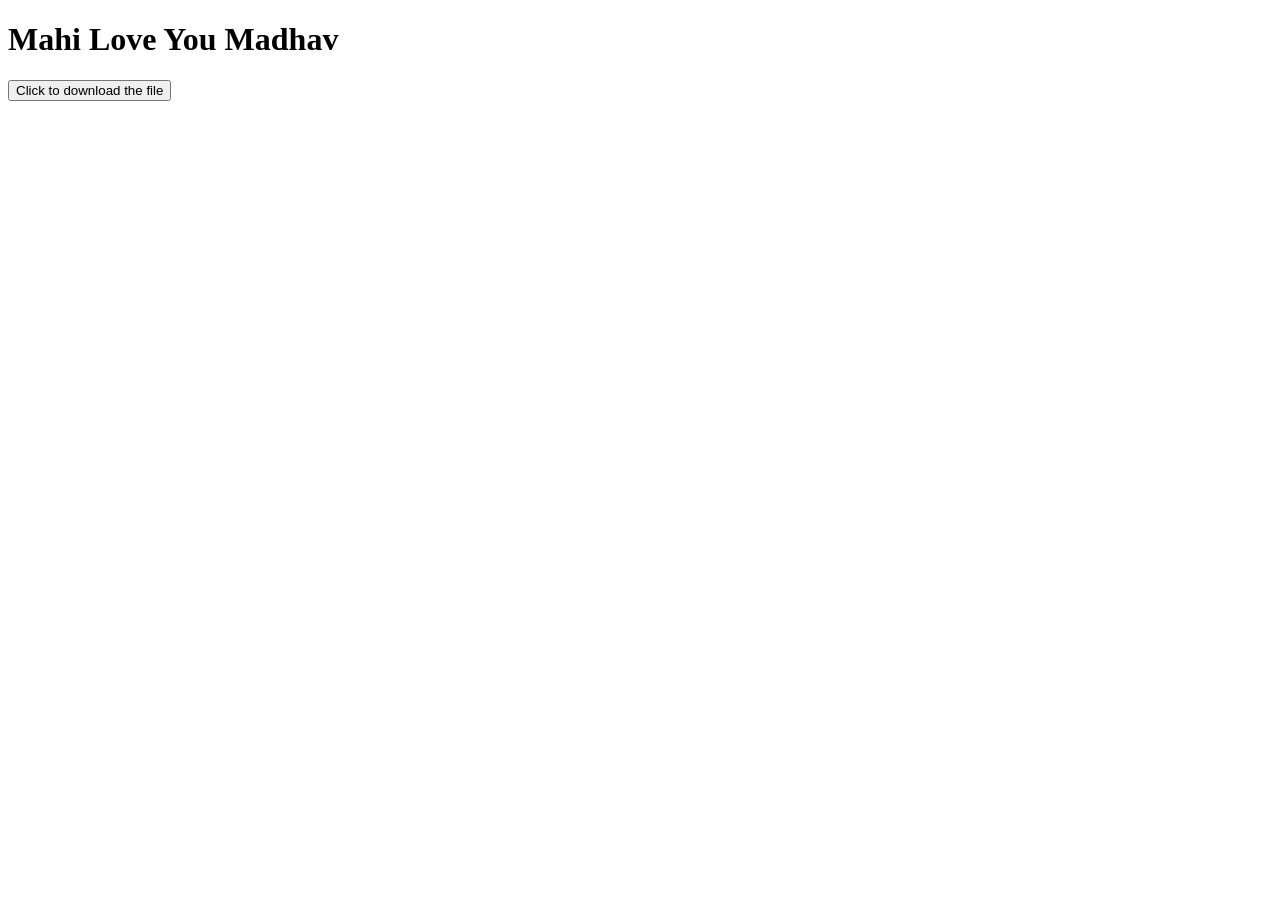
<file: flask/flask_static/templates/index.html>
<!DOCTYPE html>
<html lang="en">
<head>
    <meta charset="UTF-8">
    <meta name="viewport" content="width=device-width, initial-scale=1.0">
    <title>Document</title>
</head>
<body>
    <h1>Mahi Love You Madhav</h1>
    <a href="/static/1.zip">
        <button>Click to download the file</button>
    </a>
</body>
</html>
</file>
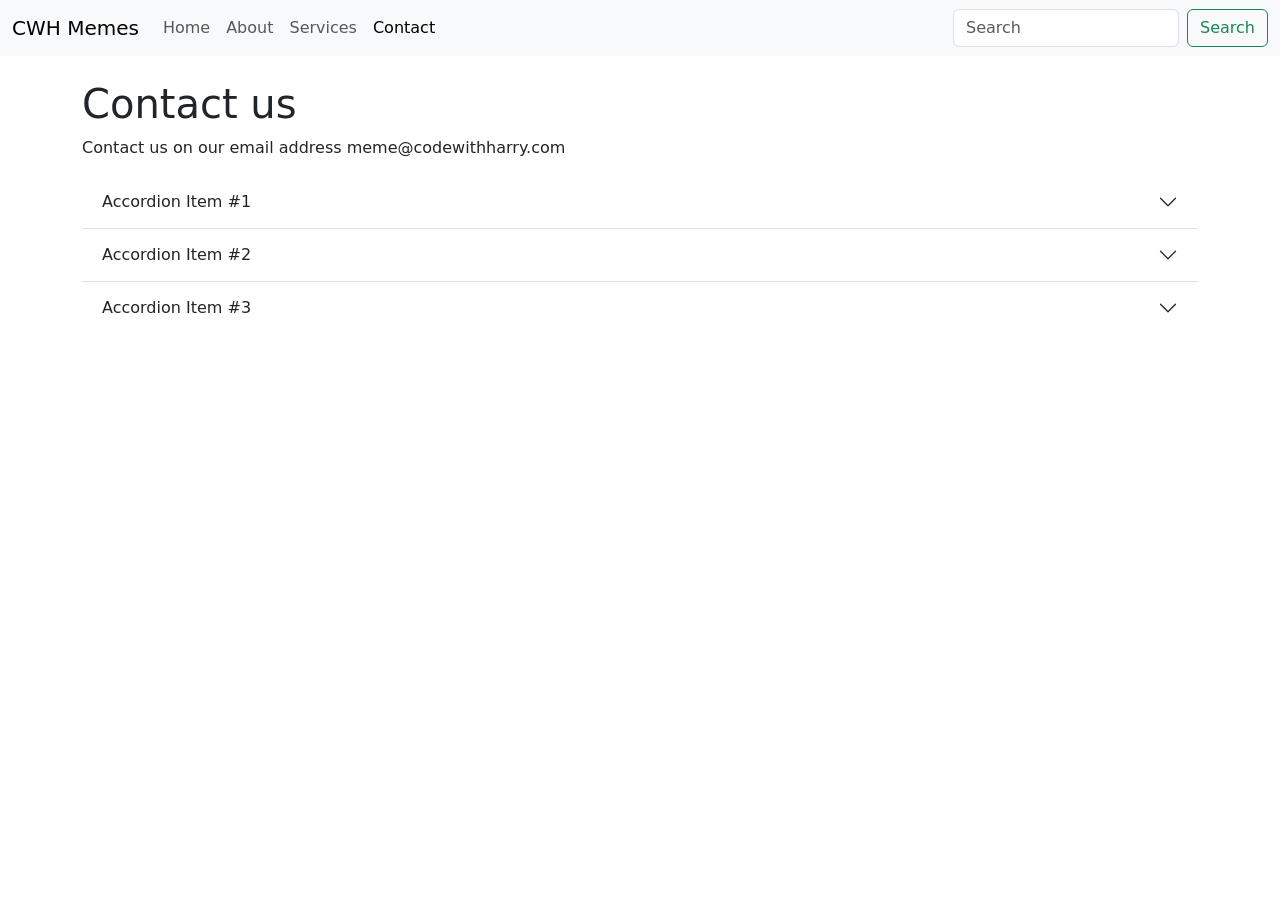
<file: flask/templates/contact.html>
<!doctype html>
<html lang="en">
  <head>
    <meta charset="utf-8">
    <meta name="viewport" content="width=device-width, initial-scale=1">
    <title>Contact Meme Generating Agency - CodeWithHarry</title>
    <link href="https://cdn.jsdelivr.net/npm/bootstrap@5.3.6/dist/css/bootstrap.min.css" rel="stylesheet" integrity="sha384-4Q6Gf2aSP4eDXB8Miphtr37CMZZQ5oXLH2yaXMJ2w8e2ZtHTl7GptT4jmndRuHDT" crossorigin="anonymous">
  </head>
  <body>
    <nav class="navbar navbar-expand-lg bg-body-tertiary">
        <div class="container-fluid">
          <a class="navbar-brand" href="#">CWH Memes</a>
          <button class="navbar-toggler" type="button" data-bs-toggle="collapse" data-bs-target="#navbarSupportedContent" aria-controls="navbarSupportedContent" aria-expanded="false" aria-label="Toggle navigation">
            <span class="navbar-toggler-icon"></span>
          </button>
          <div class="collapse navbar-collapse" id="navbarSupportedContent">
            <ul class="navbar-nav me-auto mb-2 mb-lg-0">
              <li class="nav-item">
                <a class="nav-link" aria-current="page" href="/">Home</a>
              </li>
              <li class="nav-item">
                <a class="nav-link" href="/about">About</a>
              </li>

              <li class="nav-item">
                <a class="nav-link" href="/services">Services</a>
              </li>

              <li class="nav-item">
                <a class="nav-link active" href="/contact">Contact</a>
              </li>
               
              
            </ul>
            <form class="d-flex" role="search">
              <input class="form-control me-2" type="search" placeholder="Search" aria-label="Search"/>
              <button class="btn btn-outline-success" type="submit">Search</button>
            </form>
          </div>
        </div>
      </nav>

      <div class="container my-4">
        <h1>Contact us</h1>
        <p>

            Contact us on our email address meme@codewithharry.com
        </p>
        <div class="accordion accordion-flush" id="accordionFlushExample">
            <div class="accordion-item">
              <h2 class="accordion-header">
                <button class="accordion-button collapsed" type="button" data-bs-toggle="collapse" data-bs-target="#flush-collapseOne" aria-expanded="false" aria-controls="flush-collapseOne">
                  Accordion Item #1
                </button>
              </h2>
              <div id="flush-collapseOne" class="accordion-collapse collapse" data-bs-parent="#accordionFlushExample">
                <div class="accordion-body">Placeholder content for this accordion, which is intended to demonstrate the <code>.accordion-flush</code> class. This is the first item’s accordion body.</div>
              </div>
            </div>
            <div class="accordion-item">
              <h2 class="accordion-header">
                <button class="accordion-button collapsed" type="button" data-bs-toggle="collapse" data-bs-target="#flush-collapseTwo" aria-expanded="false" aria-controls="flush-collapseTwo">
                  Accordion Item #2
                </button>
              </h2>
              <div id="flush-collapseTwo" class="accordion-collapse collapse" data-bs-parent="#accordionFlushExample">
                <div class="accordion-body">Placeholder content for this accordion, which is intended to demonstrate the <code>.accordion-flush</code> class. This is the second item’s accordion body. Let’s imagine this being filled with some actual content.</div>
              </div>
            </div>
            <div class="accordion-item">
              <h2 class="accordion-header">
                <button class="accordion-button collapsed" type="button" data-bs-toggle="collapse" data-bs-target="#flush-collapseThree" aria-expanded="false" aria-controls="flush-collapseThree">
                  Accordion Item #3
                </button>
              </h2>
              <div id="flush-collapseThree" class="accordion-collapse collapse" data-bs-parent="#accordionFlushExample">
                <div class="accordion-body">Placeholder content for this accordion, which is intended to demonstrate the <code>.accordion-flush</code> class. This is the third item’s accordion body. Nothing more exciting happening here in terms of content, but just filling up the space to make it look, at least at first glance, a bit more representative of how this would look in a real-world application.</div>
              </div>
            </div>
          </div>
      </div>


    <!-- Script for bootstrap  -->
    <script src="https://cdn.jsdelivr.net/npm/bootstrap@5.3.6/dist/js/bootstrap.bundle.min.js" integrity="sha384-j1CDi7MgGQ12Z7Qab0qlWQ/Qqz24Gc6BM0thvEMVjHnfYGF0rmFCozFSxQBxwHKO" crossorigin="anonymous"></script>
  </body>
</html>
</file>
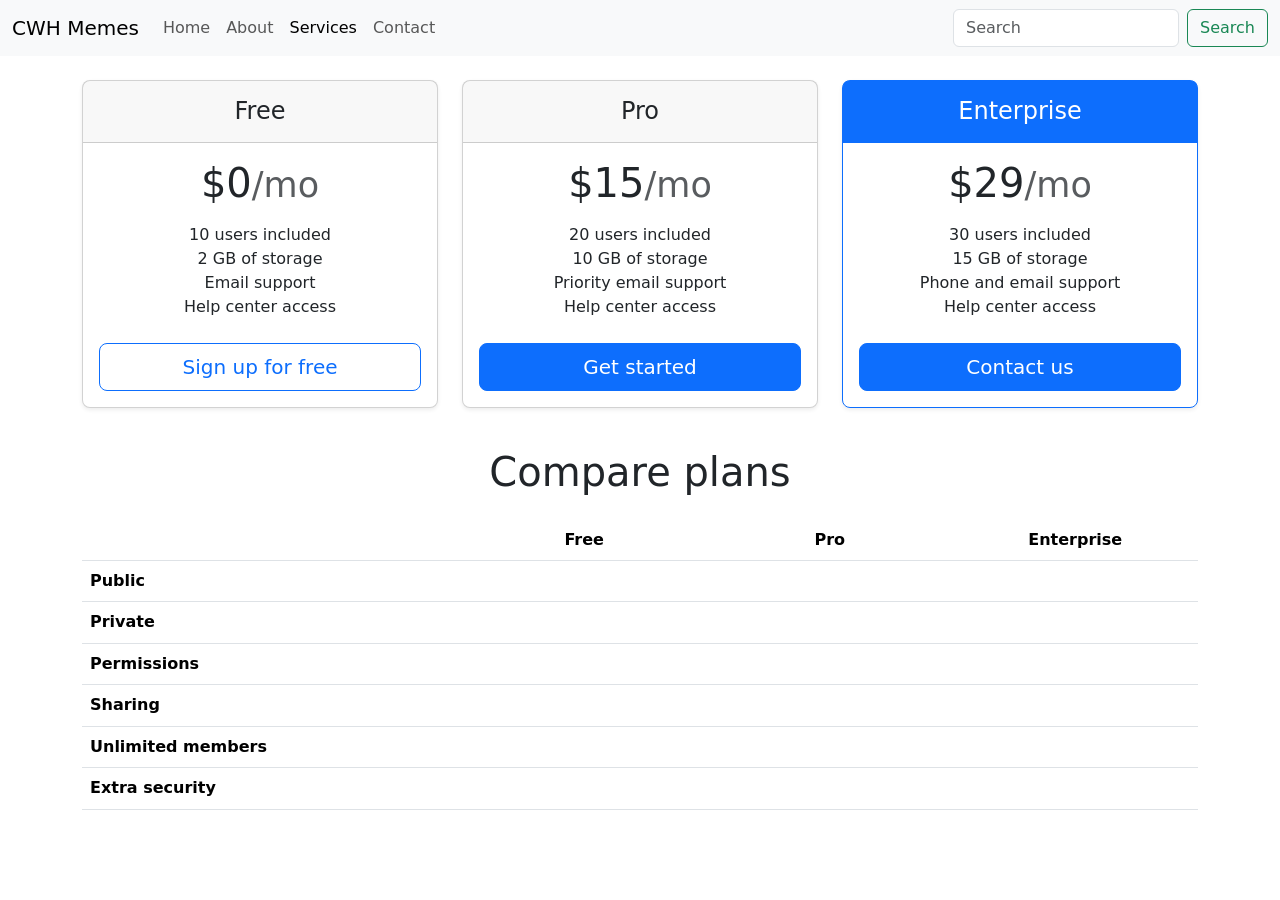
<file: flask/templates/services.html>
<!doctype html>
<html lang="en">
  <head>
    <meta charset="utf-8">
    <meta name="viewport" content="width=device-width, initial-scale=1">
    <title>Services Offered: Meme Generating Agency - CodeWithHarry</title>
    <link href="https://cdn.jsdelivr.net/npm/bootstrap@5.3.6/dist/css/bootstrap.min.css" rel="stylesheet" integrity="sha384-4Q6Gf2aSP4eDXB8Miphtr37CMZZQ5oXLH2yaXMJ2w8e2ZtHTl7GptT4jmndRuHDT" crossorigin="anonymous">
  </head>
  <body>
    <nav class="navbar navbar-expand-lg bg-body-tertiary">
        <div class="container-fluid">
          <a class="navbar-brand" href="#">CWH Memes</a>
          <button class="navbar-toggler" type="button" data-bs-toggle="collapse" data-bs-target="#navbarSupportedContent" aria-controls="navbarSupportedContent" aria-expanded="false" aria-label="Toggle navigation">
            <span class="navbar-toggler-icon"></span>
          </button>
          <div class="collapse navbar-collapse" id="navbarSupportedContent">
            <ul class="navbar-nav me-auto mb-2 mb-lg-0">
              <li class="nav-item">
                <a class="nav-link" aria-current="page" href="/">Home</a>
              </li>
              <li class="nav-item">
                <a class="nav-link" href="/about">About</a>
              </li>

              <li class="nav-item">
                <a class="nav-link active" href="/services">Services</a>
              </li>

              <li class="nav-item">
                <a class="nav-link" href="/contact">Contact</a>
              </li>
               
              
            </ul>
            <form class="d-flex" role="search">
              <input class="form-control me-2" type="search" placeholder="Search" aria-label="Search"/>
              <button class="btn btn-outline-success" type="submit">Search</button>
            </form>
          </div>
        </div>
      </nav>



      <div class="container my-4">
        <main>
            <div class="row row-cols-1 row-cols-md-3 mb-3 text-center">
                <div class="col">
                    <div class="card mb-4 rounded-3 shadow-sm">
                        <div class="card-header py-3">
                            <h4 class="my-0 fw-normal">Free</h4>
                        </div>
                        <div class="card-body">
                            <h1 class="card-title pricing-card-title">$0<small
                                    class="text-body-secondary fw-light">/mo</small></h1>
                            <ul class="list-unstyled mt-3 mb-4">
                                <li>10 users included</li>
                                <li>2 GB of storage</li>
                                <li>Email support</li>
                                <li>Help center access</li>
                            </ul> <button type="button" class="w-100 btn btn-lg btn-outline-primary">Sign up for
                                free</button>
                        </div>
                    </div>
                </div>
                <div class="col">
                    <div class="card mb-4 rounded-3 shadow-sm">
                        <div class="card-header py-3">
                            <h4 class="my-0 fw-normal">Pro</h4>
                        </div>
                        <div class="card-body">
                            <h1 class="card-title pricing-card-title">$15<small
                                    class="text-body-secondary fw-light">/mo</small></h1>
                            <ul class="list-unstyled mt-3 mb-4">
                                <li>20 users included</li>
                                <li>10 GB of storage</li>
                                <li>Priority email support</li>
                                <li>Help center access</li>
                            </ul> <button type="button" class="w-100 btn btn-lg btn-primary">Get started</button>
                        </div>
                    </div>
                </div>
                <div class="col">
                    <div class="card mb-4 rounded-3 shadow-sm border-primary">
                        <div class="card-header py-3 text-bg-primary border-primary">
                            <h4 class="my-0 fw-normal">Enterprise</h4>
                        </div>
                        <div class="card-body">
                            <h1 class="card-title pricing-card-title">$29<small
                                    class="text-body-secondary fw-light">/mo</small></h1>
                            <ul class="list-unstyled mt-3 mb-4">
                                <li>30 users included</li>
                                <li>15 GB of storage</li>
                                <li>Phone and email support</li>
                                <li>Help center access</li>
                            </ul> <button type="button" class="w-100 btn btn-lg btn-primary">Contact us</button>
                        </div>
                    </div>
                </div>
            </div>
            <h2 class="display-6 text-center mb-4">Compare plans</h2>
            <div class="table-responsive">
                <table class="table text-center">
                    <thead>
                        <tr>
                            <th style="width: 34%;"></th>
                            <th style="width: 22%;">Free</th>
                            <th style="width: 22%;">Pro</th>
                            <th style="width: 22%;">Enterprise</th>
                        </tr>
                    </thead>
                    <tbody>
                        <tr>
                            <th scope="row" class="text-start">Public</th>
                            <td><svg class="bi" width="24" height="24" role="img" aria-label="Included">
                                    <use xlink:href="#check"></use>
                                </svg></td>
                            <td><svg class="bi" width="24" height="24" role="img" aria-label="Included">
                                    <use xlink:href="#check"></use>
                                </svg></td>
                            <td><svg class="bi" width="24" height="24" role="img" aria-label="Included">
                                    <use xlink:href="#check"></use>
                                </svg></td>
                        </tr>
                        <tr>
                            <th scope="row" class="text-start">Private</th>
                            <td></td>
                            <td><svg class="bi" width="24" height="24" role="img" aria-label="Included">
                                    <use xlink:href="#check"></use>
                                </svg></td>
                            <td><svg class="bi" width="24" height="24" role="img" aria-label="Included">
                                    <use xlink:href="#check"></use>
                                </svg></td>
                        </tr>
                    </tbody>
                    <tbody>
                        <tr>
                            <th scope="row" class="text-start">Permissions</th>
                            <td><svg class="bi" width="24" height="24" role="img" aria-label="Included">
                                    <use xlink:href="#check"></use>
                                </svg></td>
                            <td><svg class="bi" width="24" height="24" role="img" aria-label="Included">
                                    <use xlink:href="#check"></use>
                                </svg></td>
                            <td><svg class="bi" width="24" height="24" role="img" aria-label="Included">
                                    <use xlink:href="#check"></use>
                                </svg></td>
                        </tr>
                        <tr>
                            <th scope="row" class="text-start">Sharing</th>
                            <td></td>
                            <td><svg class="bi" width="24" height="24" role="img" aria-label="Included">
                                    <use xlink:href="#check"></use>
                                </svg></td>
                            <td><svg class="bi" width="24" height="24" role="img" aria-label="Included">
                                    <use xlink:href="#check"></use>
                                </svg></td>
                        </tr>
                        <tr>
                            <th scope="row" class="text-start">Unlimited members</th>
                            <td></td>
                            <td><svg class="bi" width="24" height="24" role="img" aria-label="Included">
                                    <use xlink:href="#check"></use>
                                </svg></td>
                            <td><svg class="bi" width="24" height="24" role="img" aria-label="Included">
                                    <use xlink:href="#check"></use>
                                </svg></td>
                        </tr>
                        <tr>
                            <th scope="row" class="text-start">Extra security</th>
                            <td></td>
                            <td></td>
                            <td><svg class="bi" width="24" height="24" role="img" aria-label="Included">
                                    <use xlink:href="#check"></use>
                                </svg></td>
                        </tr>
                    </tbody>
                </table>
            </div>
        </main>
      </div>

    <!-- Script for bootstrap  -->
    <script src="https://cdn.jsdelivr.net/npm/bootstrap@5.3.6/dist/js/bootstrap.bundle.min.js" integrity="sha384-j1CDi7MgGQ12Z7Qab0qlWQ/Qqz24Gc6BM0thvEMVjHnfYGF0rmFCozFSxQBxwHKO" crossorigin="anonymous"></script>
  </body>
</html>
</file>
